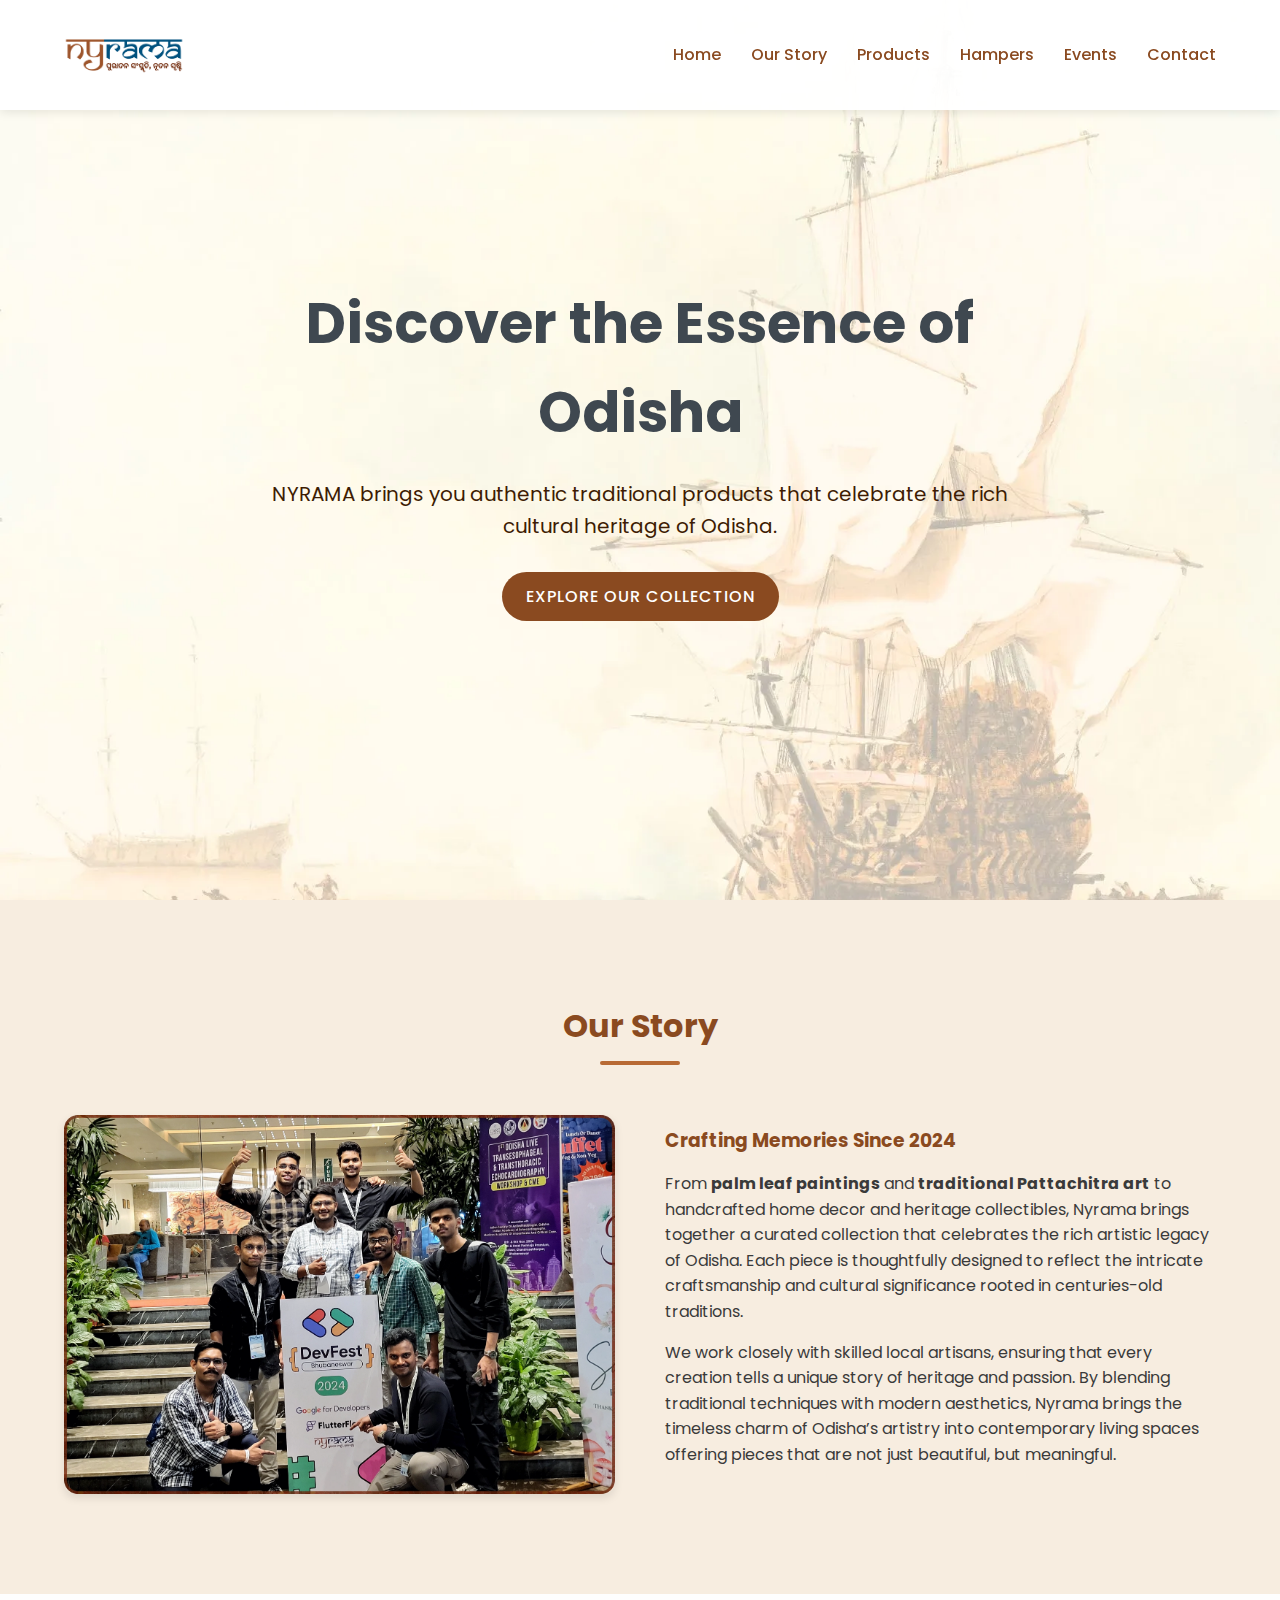
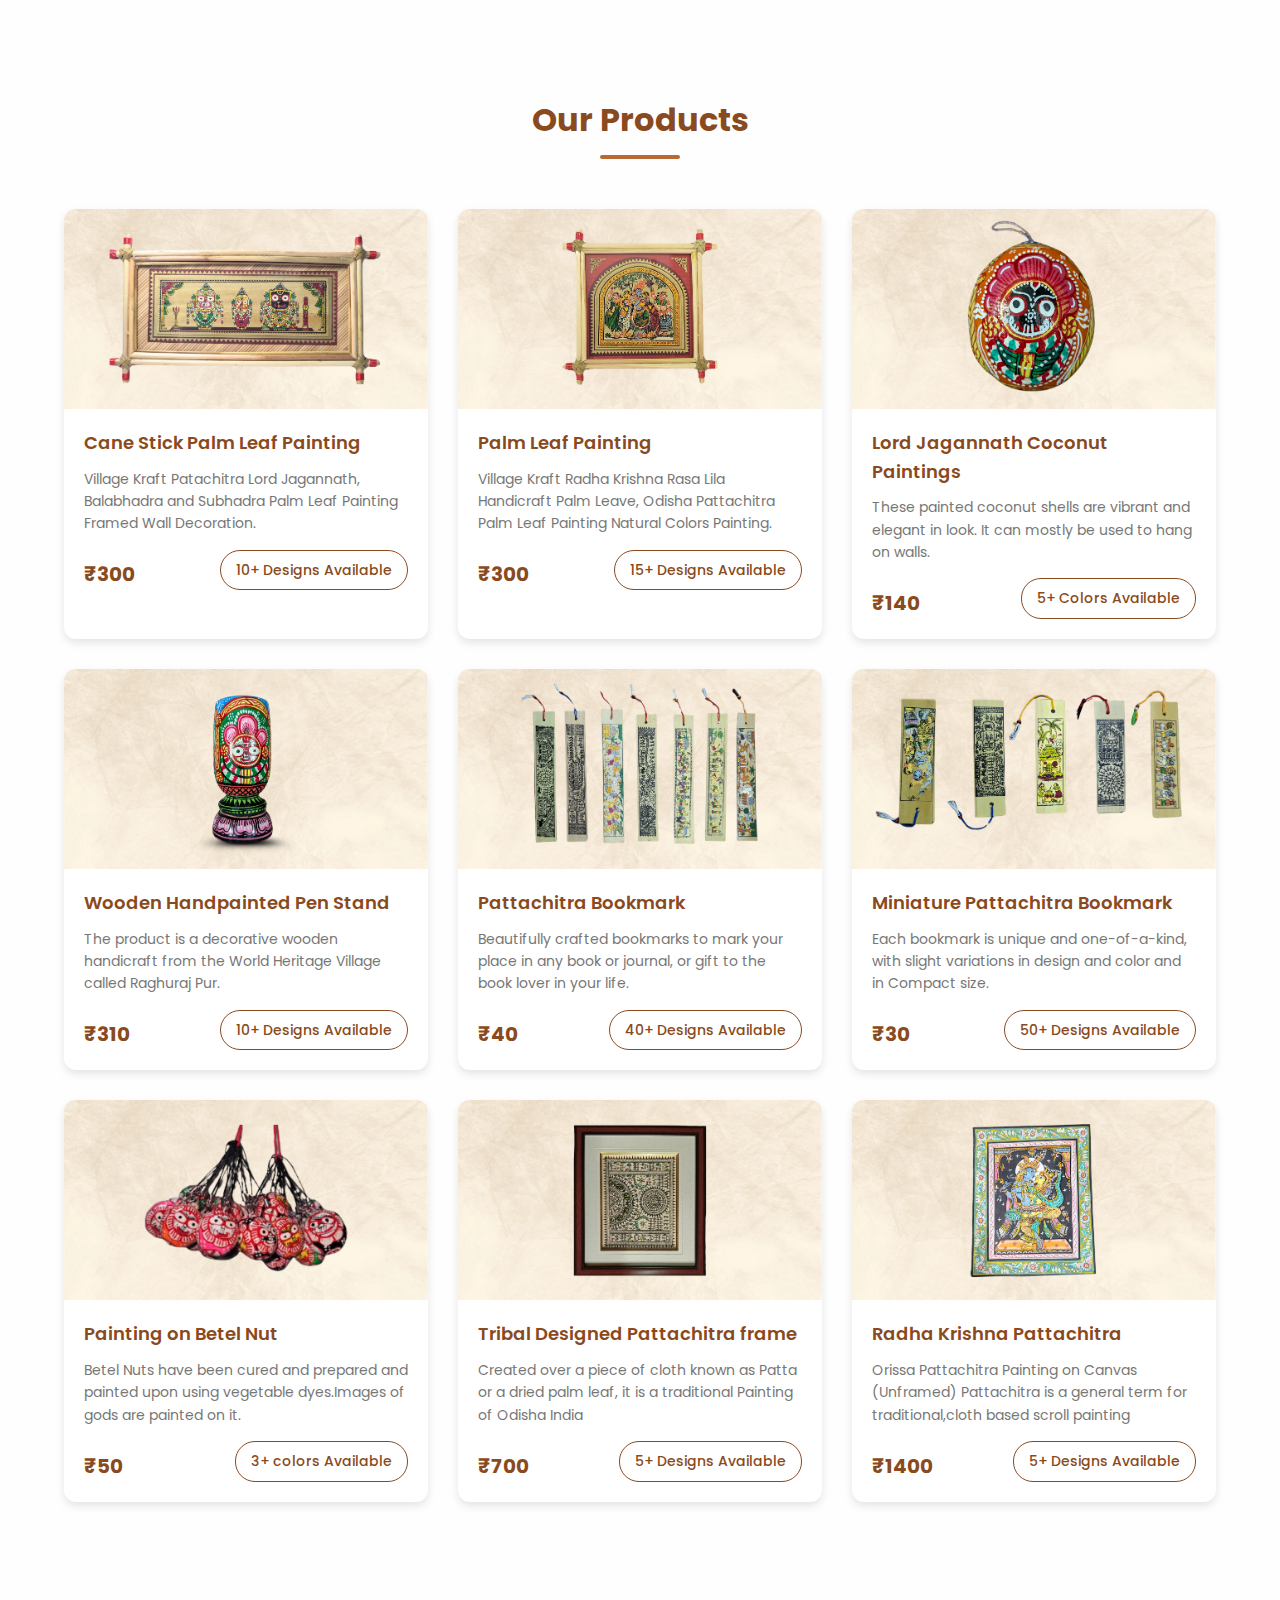
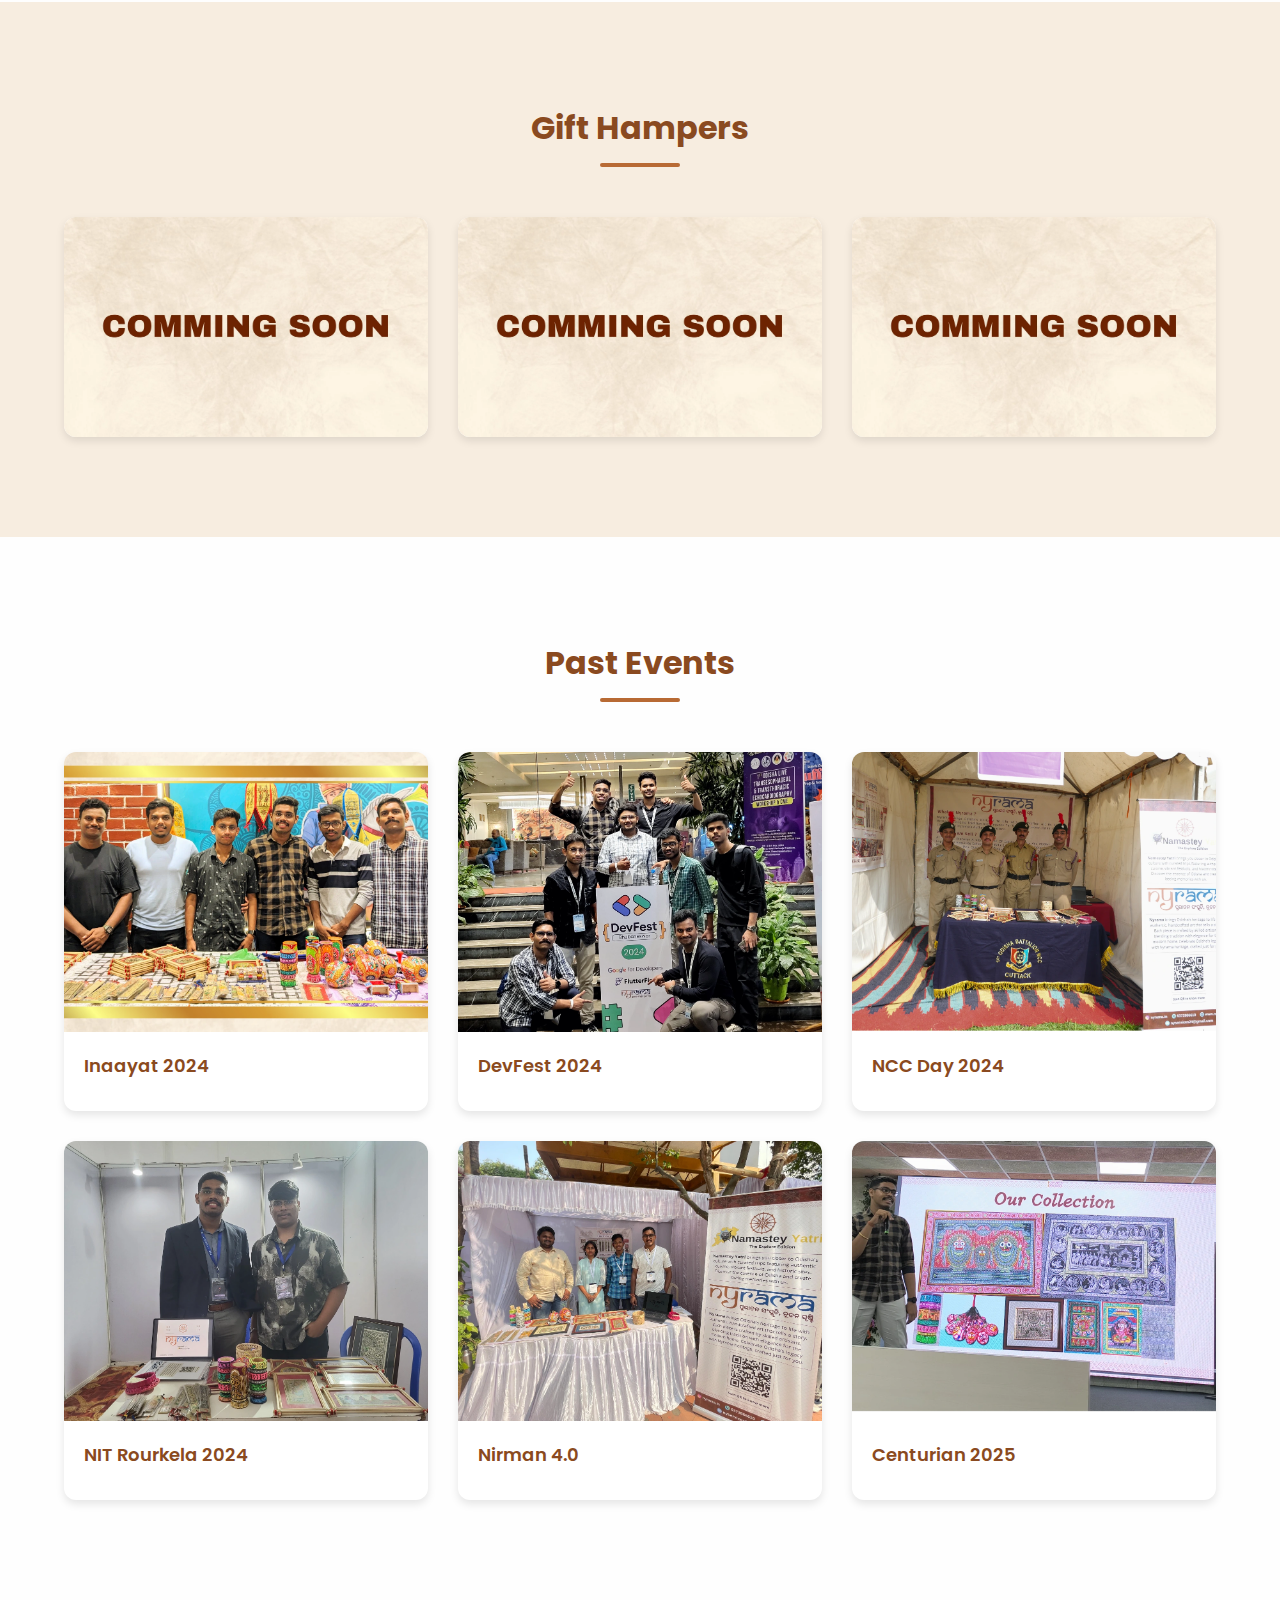
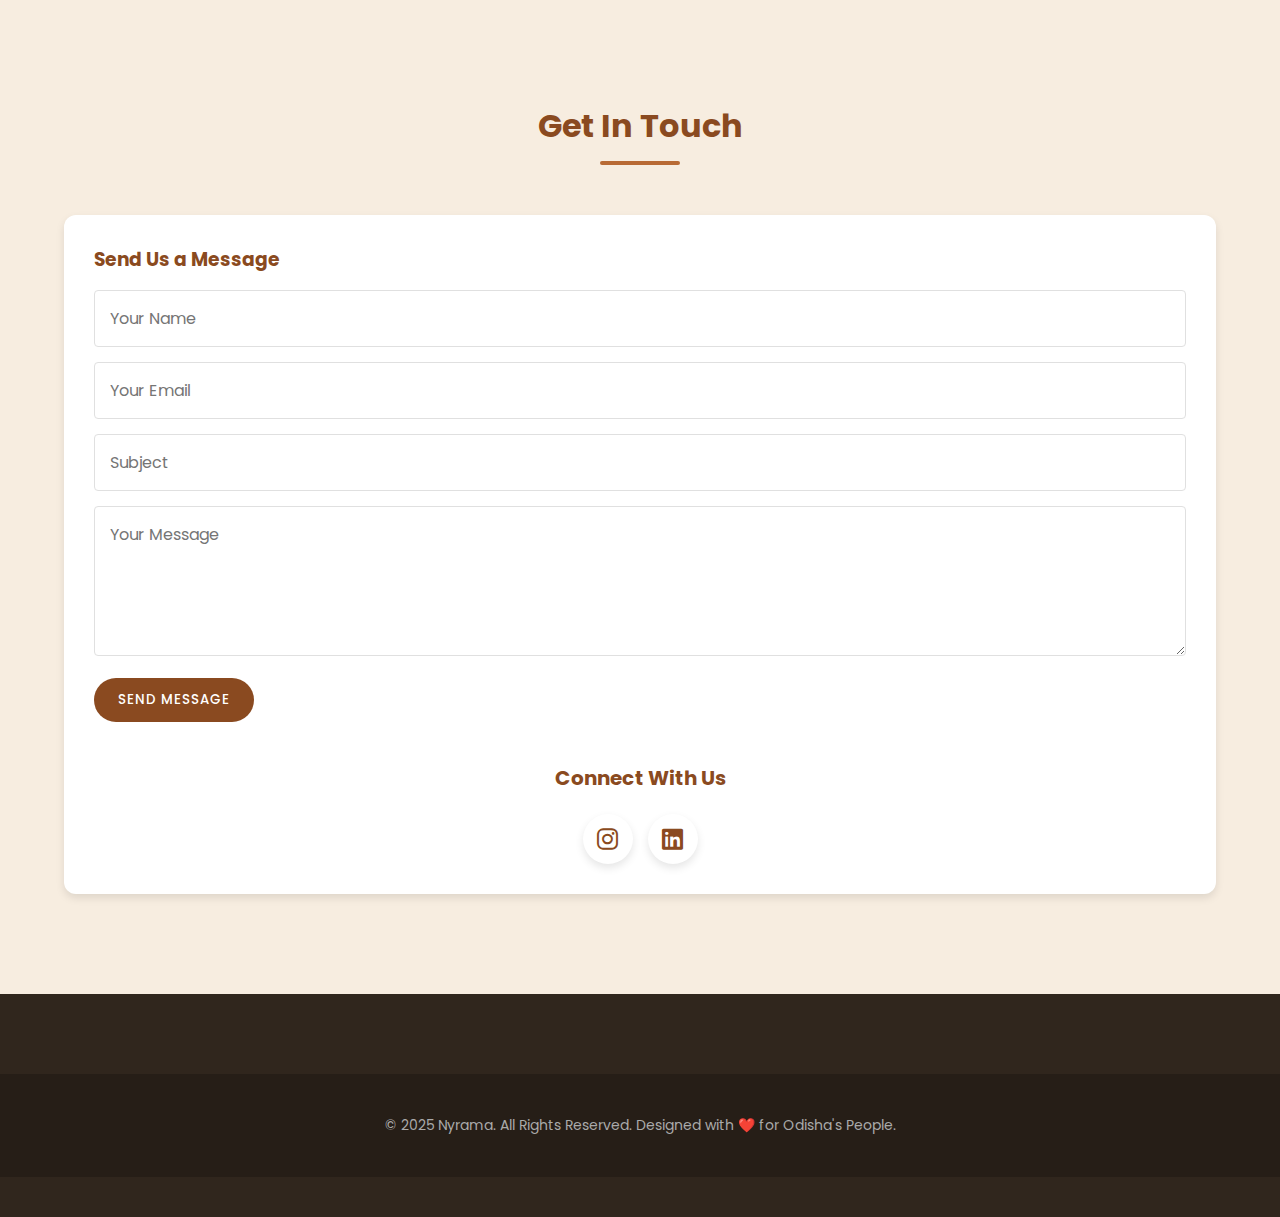
<file: index.html>
<!DOCTYPE html>
<html lang="en">
<head>
    <meta charset="UTF-8">
    <meta name="viewport" content="width=device-width, initial-scale=1.0">
    <link rel="icon" type="image/png" href="Assets/icon.webp">
    <title>Nyrama</title>
    <link rel="stylesheet" href="style.css">
    </style>
    <link href="https://cdnjs.cloudflare.com/ajax/libs/font-awesome/6.0.0-beta3/css/all.min.css" rel="stylesheet">
    <link href="https://fonts.googleapis.com/css2?family=Poppins:wght@300;400;500;600;700&display=swap" rel="stylesheet">
</head>
<body>
    <!-- Header & Navigation -->
    <header>
        <div class="container">
            <nav>
                <div class="logo">
                    <img src="Assets/Logo.webp" height="40px" alt="">
                </div>
                <ul class="nav-links">
                    <li><a href="#home">Home</a></li>
                    <li><a href="#about">Our Story</a></li>
                    <li><a href="#products">Products</a></li>
                    <li><a href="#hampers">Hampers</a></li>
                    <li><a href="#events">Events</a></li>
                    <li><a href="#contact">Contact</a></li>
                </ul>
                <div class="hamburger">
                    <div></div>
                    <div></div>
                    <div></div>
                </div>
            </nav>
        </div>
    </header>

    <!-- Hero Section -->
    <section id="home" class="hero">
        <div class="hero-content">
            <h1>Discover the Essence of Odisha</h1>
            <p>NYRAMA brings you authentic traditional products that celebrate the rich cultural heritage of Odisha.</p>
            <a href="#products" class="btn">Explore Our Collection</a>
        </div>
    </section>

    <!-- About Section -->
    <section id="about" class="about">
        <div class="container">
            <h2 class="section-title">Our Story</h2>
            <div class="about-content">
                <div class="about-image">
                    <img src="Assets/group.webp" alt="Our crafting workshop">
                </div>
                <div class="about-text">
                    <h3>Crafting Memories Since 2024</h3>
                    <p>From <b>palm leaf paintings</b> and <b>traditional Pattachitra art</b> to handcrafted home decor and heritage collectibles, Nyrama brings together a curated collection that celebrates the rich artistic legacy of Odisha. Each piece is thoughtfully designed to reflect the intricate craftsmanship and cultural significance rooted in centuries-old traditions.</p>
                    <p>We work closely with skilled local artisans, ensuring that every creation tells a unique story of heritage and passion. By blending traditional techniques with modern aesthetics, Nyrama brings the timeless charm of Odisha’s artistry into contemporary living spaces offering pieces that are not just beautiful, but meaningful.</p>
                </div>
            </div>
        </div>
    </section>

    <!-- Products Section -->
    <section id="products" class="products">
        <div class="container">
            <h2 class="section-title">Our Products</h2>
            <div class="products-grid">
                <!-- Product 1 -->
                <div class="product-card">
                    <div class="product-image">
                        <img src="Assets/rf1.webp" alt="Handcrafted Journal">
                    </div>
                    <div class="product-info">
                        <h3 class="product-name">Cane Stick Palm Leaf Painting</h3>
                        <p class="product-desc">Village Kraft Patachitra Lord Jagannath, Balabhadra and Subhadra Palm Leaf Painting Framed Wall Decoration.</p>
                        <!-- <div class="product-price">₹300.00</div> -->
                        <div class="hamper-footer">
                            <div class="hamper-price">₹300</div>
                            <a href="#" class="inquire-btn">10+ Designs Available </a>
                        </div>
                    </div>
                    
                </div>
                <!-- Product 2 -->
                <div class="product-card">
                    <div class="product-image">
                        <img src="Assets/sf1.webp" alt="Scented Candles">
                    </div>
                    <div class="product-info">
                        <h3 class="product-name">Palm Leaf Painting</h3>
                        <p class="product-desc">Village Kraft Radha Krishna Rasa Lila Handicraft Palm Leave, Odisha Pattachitra Palm Leaf Painting Natural Colors Painting.</p>
                        <!-- <div class="product-price">₹300.00</div> -->
                        <div class="hamper-footer">
                            <div class="hamper-price">₹300</div>
                            <a href="#" class="inquire-btn">15+ Designs Available </a>
                        </div>
                    </div>
                </div>
                <!-- Product 3 -->
                <div class="product-card">
                    <div class="product-image">
                        <img src="Assets/ch.webp" alt="Hand-painted Mug">
                    </div>
                    <div class="product-info">
                        <h3 class="product-name">Lord Jagannath Coconut Paintings</h3>
                        <p class="product-desc">
                            These painted coconut shells are vibrant and elegant in look. It can mostly be used to hang on walls.</p>
                        <!-- <div class="product-price">₹140.00</div> -->
                        <div class="hamper-footer">
                            <div class="hamper-price">₹140</div>
                            <a href="#" class="inquire-btn">5+ Colors Available</a>
                        </div>
                    </div>
                </div>
                <!-- Product 4 -->
                <div class="product-card">
                    <div class="product-image">
                        <img src="Assets/ps.webp" alt="Macramé Wall Hanging">
                    </div>
                    <div class="product-info">
                        <h3 class="product-name">Wooden Handpainted Pen Stand</h3>
                        <p class="product-desc">The product is a decorative wooden handicraft from the World Heritage Village called Raghuraj Pur.</p>
                        <!-- <div class="product-price">₹310.00</div> -->
                        <div class="hamper-footer">
                            <div class="hamper-price">₹310</div>
                            <a href="#" class="inquire-btn">10+ Designs Available</a>
                        </div>
                    </div>
                </div>
                <!-- Product 5 -->
                <div class="product-card">
                    <div class="product-image">
                        <img src="Assets/bml.webp" alt="Bath Bombs Set">
                    </div>
                    <div class="product-info">
                        <h3 class="product-name">Pattachitra Bookmark </h3>
                        <p class="product-desc">Beautifully crafted bookmarks to mark your place in any book or journal, or gift to the book lover in your life.</p>
                        <!-- <div class="product-price">₹40.00</div> -->
                        <div class="hamper-footer">
                            <div class="hamper-price">₹40</div>
                            <a href="#" class="inquire-btn">40+ Designs Available </a>
                        </div>
                    </div>
                </div>
                <!-- Product 6 -->
                <div class="product-card">
                    <div class="product-image">
                        <img src="Assets/bms.webp" alt="Wooden Photo Frame">
                    </div>
                    <div class="product-info">
                        <h3 class="product-name">Miniature Pattachitra Bookmark</h3>
                        <p class="product-desc">Each bookmark is unique and one-of-a-kind, with slight variations in design and color and in Compact size.</p>
                        <!-- <div class="product-price">₹30.00</div> -->
                        <div class="hamper-footer">
                            <div class="hamper-price">₹30</div>
                            <a href="#" class="inquire-btn">50+ Designs Available </a>
                        </div>
                    </div>
                </div>
                <!-- Product 7 -->
                <div class="product-card">
                    <div class="product-image">
                        <img src="Assets/gh.webp" alt="Wooden Photo Frame">
                    </div>
                    <div class="product-info">
                        <h3 class="product-name">Painting on Betel Nut</h3>
                        <p class="product-desc">Betel Nuts have been cured and prepared and painted upon using vegetable dyes.Images of gods are painted on it.</p>
                        <!-- <div class="product-price">₹50.00</div> -->
                        <div class="hamper-footer">
                            <div class="hamper-price">₹50</div>
                            <a href="#" class="inquire-btn">3+ colors Available </a>
                        </div>
                    </div>
                </div>
                <!-- Product 8 -->
                <div class="product-card">
                    <div class="product-image">
                        <img src="Assets/wf.webp" alt="Wooden Photo Frame">
                    </div>
                    <div class="product-info">
                        <h3 class="product-name">Tribal Designed Pattachitra frame</h3>
                        <p class="product-desc">Created over a piece of cloth known as Patta or a dried palm leaf, it is a traditional Painting of Odisha India</p>
                        <!-- <div class="product-price">₹700.00</div> -->
                        <div class="hamper-footer">
                            <div class="hamper-price">₹700</div>
                            <a href="#" class="inquire-btn">5+ Designs Available </a>
                        </div>
                    </div>
                </div>
                <!-- Product 9 -->
                <div class="product-card">
                    <div class="product-image">
                        <img src="Assets/pc.webp" alt="Wooden Photo Frame">
                    </div>
                    <div class="product-info">
                        <h3 class="product-name">Radha Krishna Pattachitra</h3>
                        <p class="product-desc">Orissa Pattachitra Painting on Canvas (Unframed) Pattachitra is a general term for traditional,cloth based scroll painting</p>
                        <!-- <div class="product-price">₹1400.00</div> -->
                        <div class="hamper-footer">
                            <div class="hamper-price">₹1400</div>
                            <a href="#" class="inquire-btn">5+ Designs Available </a>
                        </div>
                    </div>
                </div>

            </div>
        </div>
    </section>

    <!-- Hampers Section -->
    <section id="hampers" class="hampers">
        <div class="container">
            <h2 class="section-title">Gift Hampers</h2>
            <div class="products-grid">
                <!-- Hamper 1 -->
                <div class="hamper-card">
                    <div class="hamper-image">
                        <img src="Assets/cm.webp" alt="Home Decor Collection">
                    </div>
                    <!-- <div class="hamper-info"> -->
                                                 <!-- <span class="hamper-tag">Bestseller</span> -->
                        <!-- <h3 class="hamper-name">Home Decor Collection</h3>
                        <p class="hamper-items">Transform your living space with this collection of elegant home decor items from Odisha's traditional crafts.</p>
                        <ul style="margin-left: 20px; margin-bottom: 15px; color: #777; font-size: 14px;">
                            <li>Dhokra Metal Table Lamp</li>
                            <li>Pattachitra Wall Art (Medium)</li>
                            <li>Appliqué Work Cushion Covers (Set of 2)</li>
                            <li>Stone Carved Coasters (Set of 4)</li>
                        </ul>
                        <div class="hamper-footer">
                            <div class="hamper-price">₹4200</div>
                            <a href="#contact" class="inquire-btn">Inquire Now</a>
                        </div>
                    </div> -->
                </div>


                <!-- Hamper 2 -->
                <div class="hamper-card">
                    <div class="hamper-image">
                        <img src="Assets/cm.webp" alt="Self-Care Package">
                    </div>
                    <!-- <div class="hamper-info"> -->
                                                <!-- <span class="hamper-tag">Popular</span> -->
                        <!-- <h3 class="hamper-name">Self-Care Package</h3>
                        <p class="hamper-items">A luxurious collection of handmade wellness products for the ultimate self-care experience.</p>
                        <ul style="margin-left: 20px; margin-bottom: 15px; color: #777; font-size: 14px;">
                            <li>Aromatherapy Scented Candles (Set of 2)</li>
                            <li>Handmade Soap Collection (4 varieties)</li>
                            <li>Bath Bombs with Essential Oils (Set of 3)</li>
                            <li>Hand-painted Ceramic Mug</li>
                        </ul>
                        <div class="hamper-footer">
                            <div class="hamper-price">₹3500</div>
                            <a href="#contact" class="inquire-btn">Inquire Now</a>
                        </div>
                    </div> -->
                </div>
                <!-- Hamper 3 -->
                <div class="hamper-card">
                    <div class="hamper-image">
                        <img src="Assets/cm.webp" alt="Stationery Lover's Bundle">
                    </div>
                    <!-- <div class="hamper-info"> -->
                                                            <!-- <span class="hamper-tag">New</span> -->
                        <!-- <h3 class="hamper-name">Stationery Lover's Bundle</h3>
                        <p class="hamper-items">Premium handcrafted stationery items for writing enthusiasts and creative souls.</p>
                        <ul style="margin-left: 20px; margin-bottom: 15px; color: #777; font-size: 14px;">
                            <li>Leather Journal with Handmade Paper</li>
                            <li>Wooden Pen Set with Brass Inlay</li>
                            <li>Block Printed Notebook (Set of 3)</li>
                            <li>Handwoven Pencil Case</li>
                        </ul>
                        <div class="hamper-footer">
                            <div class="hamper-price">₹2800</div>
                            <a href="#contact" class="inquire-btn">Inquire Now</a>
                        </div>
                    </div> -->
                </div>

                
            </div>
        </div>
    </section>

    <!-- Events Section -->
    <section id="events" class="events">
        <div class="container">
            <h2 class="section-title">Past Events</h2>
            <div class="events-container">
                <!-- Event 1 -->
                <div class="event-card">
                    <div class="event-image">
                        <img src="Assets/e1.webp" alt="Inaayat 2024">
                    </div>
                    <div class="event-info">
                        <h3 class="event-name">Inaayat 2024</h3>
                    </div>
                </div>
                <!-- Event 2 -->
                <div class="event-card">
                    <div class="event-image">
                        <img src="Assets/e2.webp" alt="DevFest 2024">
                    </div>
                    <div class="event-info">
                        <h3 class="event-name">DevFest 2024</h3>
                    </div>
                </div>
                <!-- Event 3 -->
                <div class="event-card">
                    <div class="event-image">
                        <img src="Assets/e3.webp" alt="NCC Day 2024">
                    </div>
                    <div class="event-info">
                        <h3 class="event-name">NCC Day 2024</h3>
                    </div>
                </div>
                <!-- Event 4 -->
                <div class="event-card">
                    <div class="event-image">
                        <img src="Assets/e4.webp" alt="NIT Rourkela 2024">
                    </div>
                    <div class="event-info">
                        <h3 class="event-name">NIT Rourkela 2024</h3>
                    </div>
                </div>
                <!-- Event 5 -->
                <div class="event-card">
                    <div class="event-image">
                        <img src="Assets/e5.webp" alt="Nirman 4.0">
                    </div>
                    <div class="event-info">
                        <h3 class="event-name">Nirman 4.0</h3>
                    </div>
                </div>
                <!-- Event 6 -->
                <div class="event-card">
                    <div class="event-image">
                        <img src="Assets/e6.webp" alt="Centurian 2025">
                    </div>
                    <div class="event-info">
                        <h3 class="event-name">Centurian 2025</h3>
                    </div>
                </div>

            </div>
        </div>
    </section>

    <!-- Contact Section -->
    <section id="contact" class="contact">
        <div class="container">
            <h2 class="section-title">Get In Touch</h2>
            <div class="contact-container">
                <!-- <div class="contact-info">

                    <div class="contact-detail">
                        <div class="contact-icon">
                            <i class="fas fa-map-marker-alt"></i>
                        </div>
                        <div class="contact-text">
                            <h4>Our Location</h4>
                            <p>123 Craft Lane, Artisan District<br>Bhubaneswar, Odisha 751003</p>
                        </div>
                    </div>
                    <div class="contact-detail">
                        <div class="contact-icon">
                            <i class="fas fa-phone-alt"></i>
                        </div>
                        <div class="contact-text">
                            <h4>Call Us</h4>
                            <p>+91 98765 43210</p>
                            <p>+91 91234 56789</p>
                        </div>
                    </div>
                    <div class="contact-detail">
                        <div class="contact-icon">
                            <i class="fas fa-envelope"></i>
                        </div>
                        <div class="contact-text">
                            <h4>Email Us</h4>
                            <p>info@artisantreasures.com</p>
                            <p>orders@artisantreasures.com</p>
                        </div>
                    </div>
                    <div class="contact-detail">
                        <div class="contact-icon">
                            <i class="fas fa-clock"></i>
                        </div>
                        <div class="contact-text">
                            <h4>Opening Hours</h4>
                            <p>Monday - Friday: 10:00 AM - 7:00 PM</p>
                            <p>Saturday: 10:00 AM - 5:00 PM</p>
                            <p>Sunday: Closed</p>
                        </div>
                    </div>
                    
                    <div class="social-media-section">
                        <h3 class="social-media-title">Connect With Us</h3>
                        <div class="social-media-icons">
                            
                            <a href="#" class="social-media-link">
                                <i class="fab fa-instagram"></i>
                            </a>
                            <a href="#" class="social-media-link">
                                <i class="fab fa-linkedin"></i>
                            </a>
                            
                        </div>
                    </div>

                </div> -->
              
                
                <div class="contact-form">
                    <h3>Send Us a Message</h3>
                    <form id="contactForm">
                        <div class="form-group">
                            <input type="text" class="form-control" id="name" placeholder="Your Name" required>
                        </div>
                        <div class="form-group">
                            <input type="email" class="form-control" id="email" placeholder="Your Email" required>
                        </div>
                        <div class="form-group">
                            <input type="text" class="form-control" id="subject" placeholder="Subject">
                        </div>
                        <div class="form-group">
                            <textarea class="form-control" id="message" placeholder="Your Message" required></textarea>
                        </div>
                        <button type="submit" class="btn">SEND MESSAGE</button>
                    </form>
                    <div class="social-media-section">
                        <h3 class="social-media-title">Connect With Us</h3>
                        <div class="social-media-icons">
                            
                            <a href="https://www.instagram.com/nyrama.in/" class="social-media-link">
                                <i class="fab fa-instagram"></i>
                            </a>
                            <a href="https://www.linkedin.com/company/nyrama/" class="social-media-link">
                                <i class="fab fa-linkedin"></i>
                            </a>
                            
                        </div>
                    </div>


                </div>
            </div>
        </div>
    </section>

    <!-- Footer -->
    <footer>
        <!-- <div class="container">
            <div class="footer-container">
                <div class="footer-section">
                    <h3>Artisan Treasures</h3>
                    <p>Celebrating the rich craft heritage of Odisha through authentic handcrafted treasures that bring joy and preserve traditions.</p>
                    <div class="footer-social">
                        <a href="#"><i class="fab fa-facebook-f"></i></a>
                        <a href="#"><i class="fab fa-twitter"></i></a>
                        <a href="#"><i class="fab fa-instagram"></i></a>
                        <a href="#"><i class="fab fa-pinterest-p"></i></a>
                    </div>
                </div>
                
                <div class="footer-section">
                    <h3>Quick Links</h3>
                    <ul class="footer-links">
                        <li><a href="#home">Home</a></li>
                        <li><a href="#about">Our Story</a></li>
                        <li><a href="#products">Products</a></li>
                        <li><a href="#hampers">Gift Hampers</a></li>
                        <li><a href="#events">Events</a></li>
                        <li><a href="#contact">Contact Us</a></li>
                    </ul>
                </div>
                
                <div class="footer-section">
                    <h3>Our Policies</h3>
                    <ul class="footer-links">
                        <li><a href="#">Privacy Policy</a></li>
                        <li><a href="#">Terms & Conditions</a></li>
                        <li><a href="#">Shipping Policy</a></li>
                        <li><a href="#">Return & Exchange</a></li>
                        <li><a href="#">FAQs</a></li>
                    </ul>
                </div>
                
                <div class="footer-section">
                    <h3>Newsletter</h3>
                    <p>Subscribe to our newsletter for updates on new products, events, and exclusive offers.</p>
                    <form action="#" method="POST">
                        <div class="form-group">
                            <input type="email" class="form-control" placeholder="Your Email" required>
                        </div>
                        <button type="submit" class="btn" style="margin-top: 10px;">Subscribe</button>
                    </form>
                </div>
            </div>
        </div> -->
        
        <div class="footer-bottom">
            <div class="container">
                <p>&copy; 2025 Nyrama. All Rights Reserved. Designed with ❤️ for Odisha's People.</p>
            </div>
        </div>
    </footer>

    <!-- Back to Top Button -->
    <a href="index.html" class="back-to-top">
        <i class="fas fa-arrow-up"></i>
    </a>

    <script>

document.getElementById('contactForm').addEventListener('submit', function(e) {
            e.preventDefault();
            
            // Get form values
            const name = document.getElementById('name').value;
            const email = document.getElementById('email').value;
            const subject = document.getElementById('subject').value;
            const message = document.getElementById('message').value;
            
            // Format the message for WhatsApp
            const whatsappMessage = `Name: ${name}%0AEmail: ${email}%0ASubject: ${subject}%0AMessage: ${message}`;
            
            // Replace with your WhatsApp Business phone number (with country code, no spaces or symbols)
            const phoneNumber = "916372866610"; // Change this to your actual number
            
            // Create WhatsApp URL
            const whatsappURL = `https://wa.me/${phoneNumber}?text=${whatsappMessage}`;
            
            // Redirect to WhatsApp
            window.open(whatsappURL, '_blank');
        });

        // Mobile Menu Toggle
        const hamburger = document.querySelector('.hamburger');
        const navLinks = document.querySelector('.nav-links');
        
        hamburger.addEventListener('click', () => {
            hamburger.classList.toggle('active');
            navLinks.classList.toggle('active');
        });
        
        // Close menu when clicking on a nav link
        document.querySelectorAll('.nav-links a').forEach(link => {
            link.addEventListener('click', () => {
                hamburger.classList.remove('active');
                navLinks.classList.remove('active');
            });
        });
        
        // Sticky Header on Scroll
        window.addEventListener('scroll', () => {
            const header = document.querySelector('header');
            header.classList.toggle('scrolled', window.scrollY > 50);
            
            // Back to Top button visibility
            const backToTop = document.querySelector('.back-to-top');
            backToTop.classList.toggle('show', window.scrollY > 300);
        });
        
        // Smooth scrolling for anchor links
        document.querySelectorAll('a[href^="#"]').forEach(anchor => {
            anchor.addEventListener('click', function(e) {
                e.preventDefault();
                
                const targetId = this.getAttribute('href');
                if (targetId === '#') return;
                
                const targetElement = document.querySelector(targetId);
                if (targetElement) {
                    window.scrollTo({
                        top: targetElement.offsetTop - 70,
                        behavior: 'smooth'
                    });
                }
            });
        });
    </script>
</body>
</html>
</file>
<file: style.css>
/* Global Styles */
  :root {
    --primary-color: #b86a34;
    --secondary-color: #f7ede0;
    --accent-color: #8a4a20;
    --text-color: #3a3a3a;
    --light-text: #ffffff;
    --dark-bg: #30261d;
    --border-radius: 12px;
    --box-shadow: 0 4px 8px rgba(0, 0, 0, 0.1);
    --transition: all 0.3s ease;
}

* {
    margin: 0;
    padding: 0;
    box-sizing: border-box;
    font-family: 'Poppins', sans-serif;
}

html {
    scroll-behavior: smooth;
}

body {
    color: var(--text-color);
    line-height: 1.6;
    background-color: #fefefe;
}

h1, h2, h3, h4 {
    margin-bottom: 15px;
    color: var(--accent-color);
}

p {
    margin-bottom: 15px;
}

a {
    text-decoration: none;
    color: var(--accent-color);
    transition: var(--transition);
}

a:hover {
    color: var(--primary-color);
}

.container {
    width: 90%;
    max-width: 1200px;
    margin: 0 auto;
    padding: 20px 0;
}


.btn {
    display: inline-block;
    background-color: var(--accent-color);
    color: var(--light-text);
    padding: 12px 24px;
    border-radius: 30px;
    font-weight: 500;
    text-transform: uppercase;
    letter-spacing: 1px;
    transition: var(--transition);
    border: none;
    cursor: pointer;
}

.btn:hover {
    background-color: var(--primary-color);
    transform: translateY(-3px);
    box-shadow: 0 6px 12px rgba(0, 0, 0, 0.15);
    color: var(--light-text);
}

.section-title {
    text-align: center;
    margin-bottom: 50px;
    position: relative;
    font-size: 32px;
}

.section-title::after {
    content: '';
    display: block;
    width: 80px;
    height: 4px;
    background-color: var(--primary-color);
    margin: 10px auto 0;
    border-radius: 2px;
}

section {
    padding: 80px 0;
}

/* Header & Navigation */
header {
    position: fixed;
    top: 0;
    left: 0;
    width: 100%;
    background-color: rgba(255, 255, 255, 0.95);
    box-shadow: 0 2px 10px rgba(0, 0, 0, 0.1);
    z-index: 1000;
    transition: var(--transition);
}

header.scrolled {
    padding: 5px 0;
}

nav {
    display: flex;
    justify-content: space-between;
    align-items: center;
    padding: 15px 0;
}


.logo {
    font-size: 24px;
    font-weight: 700;
    color: var(--accent-color);
    display: flex;
    align-items: center;
}



.nav-links {
    display: flex;
    list-style: none;
}

.nav-links li {
    margin-left: 30px;
}

.nav-links a {
    font-weight: 500;
    position: relative;
}

.nav-links a::after {
    content: '';
    position: absolute;
    bottom: -5px;
    left: 0;
    width: 0;
    height: 2px;
    background-color: var(--accent-color);
    transition: var(--transition);
}

.nav-links a:hover::after {
    width: 100%;
}

.hamburger {
    display: none;
    cursor: pointer;
}

.hamburger div {
    width: 25px;
    height: 3px;
    background-color: var(--accent-color);
    margin: 5px;
    transition: var(--transition);
}

/* Hero Section */
.hero {
    height: 100vh;
    background-image: url('Assets/bg.webp');
    background-size: cover;
    background-position: center;
    display: flex;
    align-items: center;
    justify-content: center;
    text-align: center;
    /* color: #3F4850; */
    color: #3e1c03;
}

.hero-content {
    max-width: 800px;
}

.hero h1 {
    font-size: 56px;
    margin-bottom: 20px;
    color: #3F4850;
}

.hero p {
    font-size: 20px;
    margin-bottom: 30px;
}

/* About Section */
.about {
    background-color: var(--secondary-color);
}

.about-content {
    display: flex;
    align-items: center;
    gap: 50px;
}

.about-image {
    flex: 1;
    border-radius: var(--border-radius);
    overflow: hidden;
    box-shadow: var(--box-shadow);
}

.about-image img {
    width: 100%;
    height: auto;
    display: block;
}

.about-text {
    flex: 1;
}

/* Products Section */
.products-grid {
    display: grid;
    grid-template-columns: repeat(auto-fill, minmax(280px, 1fr));
    gap: 30px;
}

.product-card {
    background-color: white;
    border-radius: var(--border-radius);
    overflow: hidden;
    box-shadow: var(--box-shadow);
    transition: var(--transition);
}

.product-card:hover {
    transform: translateY(-10px);
    box-shadow: 0 10px 20px rgba(0, 0, 0, 0.15);
}

.product-image {
    height: 200px;
    overflow: hidden;
}

.product-image img {
    width: 100%;
    height: 100%;
    object-fit: cover;
    transition: var(--transition);
}

.product-card:hover .product-image img {
    transform: scale(1.1);
}

.product-info {
    padding: 20px;
}

.product-name {
    font-size: 18px;
    font-weight: 600;
    margin-bottom: 10px;
}

.product-desc {
    color: #777;
    margin-bottom: 15px;
    font-size: 14px;
}

.product-price {
    font-weight: 700;
    color: var(--accent-color);
    font-size: 18px;
}

/* Hampers Section */
.hampers {
    background-color: var(--secondary-color);
}

.hamper-card {
    display: flex;
    flex-direction: column;
    background-color: white;
    border-radius: var(--border-radius);
    overflow: hidden;
    box-shadow: var(--box-shadow);
    transition: var(--transition);
}

.hamper-card:hover {
    transform: translateY(-10px);
    box-shadow: 0 10px 20px rgba(0, 0, 0, 0.15);
}

.hamper-image {
    height: 220px;
    overflow: hidden;
}

.hamper-image img {
    width: 100%;
    height: 100%;
    object-fit: cover;
    transition: var(--transition);
}

.hamper-card:hover .hamper-image img {
    transform: scale(1.1);
}

.hamper-info {
    padding: 20px;
    flex-grow: 1;
    display: flex;
    flex-direction: column;
}

.hamper-name {
    font-size: 20px;
    font-weight: 600;
    margin-bottom: 10px;
}

.hamper-items {
    color: #777;
    margin-bottom: 15px;
    font-size: 14px;
    flex-grow: 1;
}

.hamper-price {
    font-weight: 700;
    color: var(--accent-color);
    font-size: 20px;
    margin-top: auto;
}

.hamper-tag {
    display: inline-block;
    background-color: var(--primary-color);
    color: white;
    padding: 5px 10px;
    border-radius: 15px;
    font-size: 12px;
    margin-bottom: 15px;
}

.hamper-footer {
    display: flex;
    justify-content: space-between;
    align-items: center;
    margin-top: 15px;
}

.inquire-btn {
    font-weight: 500;
    color: var(--accent-color);
    border: 1px solid var(--accent-color);
    padding: 8px 15px;
    border-radius: 20px;
    transition: var(--transition);
    font-size: 14px;
}

.inquire-btn:hover {
    background-color: var(--accent-color);
    color: white;
}

/* Events Section */
.events-container {
    display: grid;
    grid-template-columns: repeat(auto-fill, minmax(280px, 1fr));
    gap: 30px;
}

.event-card {
    background-color: white;
    border-radius: var(--border-radius);
    overflow: hidden;
    box-shadow: var(--box-shadow);
    transition: var(--transition);
    display: flex;
    flex-direction: column;
}

.event-card:hover {
    transform: translateY(-5px);
    box-shadow: 0 8px 16px rgba(0, 0, 0, 0.15);
}

.event-image {
    height: 280px;
    overflow: hidden;
}

.event-image img {
    width: 100%;
    height: 100%;
    object-fit: cover;
    transition: var(--transition);
}

.event-card:hover .event-image img {
    transform: scale(1.1);
}

.event-info {
    padding: 20px;
    flex-grow: 1;
    display: flex;
    flex-direction: column;
}

.event-name {
    font-size: 18px;
    font-weight: 600;
    color: var(--accent-color);
    margin-bottom: 10px;
}

.event-date, .event-location {
    color: #777;
    margin-bottom: 10px;
    font-size: 14px;
    display: flex;
    align-items: center;
}

.event-date i, .event-location i {
    margin-right: 8px;
    color: var(--accent-color);
}

.event-desc {
    margin-top: 10px;
    font-size: 14px;
    flex-grow: 1;
}

/* Contact Section */
.contact {
    background-color: var(--secondary-color);
}

.contact-container {
    display: flex;
    gap: 50px;
}

.contact-info {
    flex: 1;
}

.contact-detail {
    display: flex;
    align-items: center;
    margin-bottom: 25px;
}

.contact-icon {
    width: 50px;
    height: 50px;
    background-color: var(--primary-color);
    border-radius: 50%;
    display: flex;
    align-items: center;
    justify-content: center;
    margin-right: 15px;
    color: white;
    font-size: 20px;
}

.contact-text h4 {
    font-size: 18px;
    margin-bottom: 5px;
}

.contact-text p, .contact-text a {
    color: #777;
}

.contact-form {
    flex: 1;
    background-color: white;
    padding: 30px;
    border-radius: var(--border-radius);
    box-shadow: var(--box-shadow);
}

.form-group {
    margin-bottom: 15px;
}
.form-control {
    width: 100%;
    padding: 15px;
    border: 1px solid #e0e0e0;
    border-radius: 4px;
    box-sizing: border-box;
    font-size: 16px;
}
textarea.form-control {
    min-height: 150px;
    resize: vertical;
}

.social-media-section {
    margin-top: 40px;
}

.social-media-title {
    font-size: 20px;
    margin-bottom: 20px;
    text-align: center;
}

.social-media-icons {
    display: flex;
    justify-content: center;
    gap: 15px;
}

.social-media-link {
    display: flex;
    align-items: center;
    justify-content: center;
    width: 50px;
    height: 50px;
    background-color: white;
    border-radius: 50%;
    color: var(--accent-color);
    font-size: 24px;
    transition: var(--transition);
    box-shadow: var(--box-shadow);
}

.social-media-link:hover {
    background-color: var(--accent-color);
    color: white;
    transform: translateY(-5px);
}

/* Footer */
footer {
    background-color: var(--dark-bg);
    color: var(--light-text);
    padding: 40px 0;
}

.footer-container {
    display: grid;
    grid-template-columns: repeat(auto-fit, minmax(250px, 1fr));
    gap: 40px;
}

.footer-section h3 {
    font-size: 20px;
    margin-bottom: 20px;
    color: var(--light-text);
    position: relative;
}

.footer-section h3::after {
    content: '';
    display: block;
    width: 50px;
    height: 3px;
    background-color: var(--primary-color);
    margin-top: 10px;
}

.footer-links {
    list-style: none;
}

.footer-links li {
    margin-bottom: 10px;
}

.footer-links a {
    color: #aaa;
    transition: var(--transition);
}

.footer-links a:hover {
    color: var(--primary-color);
    padding-left: 5px;
}

.footer-social {
    display: flex;
    gap: 15px;
    margin-top: 20px;
}

.footer-social a {
    display: flex;
    align-items: center;
    justify-content: center;
    width: 40px;
    height: 40px;
    background-color: rgba(255, 255, 255, 0.1);
    border-radius: 50%;
    color: var(--light-text);
    transition: var(--transition);
}

.footer-social a:hover {
    background-color: var(--primary-color);
    transform: translateY(-5px);
}

.footer-bottom {
    background-color: rgba(0, 0, 0, 0.2);
    padding: 20px 0;
    text-align: center;
    margin-top: 40px;
}

.footer-bottom p {
    margin-bottom: 0;
    font-size: 14px;
    color: #aaa;
}

/* Back to Top Button */
.back-to-top {
    position: fixed;
    bottom: 20px;
    right: 20px;
    background-color: var(--accent-color);
    color: var(--light-text);
    width: 50px;
    height: 50px;
    border-radius: 50%;
    display: flex;
    align-items: center;
    justify-content: center;
    font-size: 20px;
    cursor: pointer;
    opacity: 0;
    visibility: hidden;
    transition: var(--transition);
    z-index: 999;
}

.back-to-top.show {
    opacity: 1;
    visibility: visible;
}

.back-to-top:hover {
    background-color: var(--primary-color);
}

/* Media Queries */
@media screen and (max-width: 991px) {
    .about-content {
        flex-direction: column;
    }

    .contact-container {
        flex-direction: column;
    }

    .section-title {
        font-size: 28px;
    }
}

@media screen and (max-width: 768px) {
    .hamburger {
        display: block;
        z-index: 1001;
    }

    .nav-links {
        position: fixed;
        top: 0;
        right: -100%;
        width: 70%;
        height: 100vh;
        background-color: white;
        flex-direction: column;
        align-items: center;
        justify-content: center;
        transition: var(--transition);
        box-shadow: -5px 0 15px rgba(0, 0, 0, 0.1);
        z-index: 1000;
    }

    .nav-links.active {
        right: 0;
    }

    .nav-links li {
        margin: 20px 0;
    }

    .hamburger.active div:nth-child(1) {
        transform: rotate(45deg) translate(5px, 6px);
    }

    .hamburger.active div:nth-child(2) {
        opacity: 0;
    }

    .hamburger.active div:nth-child(3) {
        transform: rotate(-45deg) translate(5px, -6px);
    }

    .hero h1 {
        font-size: 40px;
    }

    .hero p {
        font-size: 18px;
    }

    .footer-container {
        grid-template-columns: 1fr;
    }
}

@media screen and (max-width: 576px) {
    section {
        padding: 60px 0;
    }

    .hero h1 {
        font-size: 36px;
    }

    .hero p {
        font-size: 16px;
    }
}
</file>
